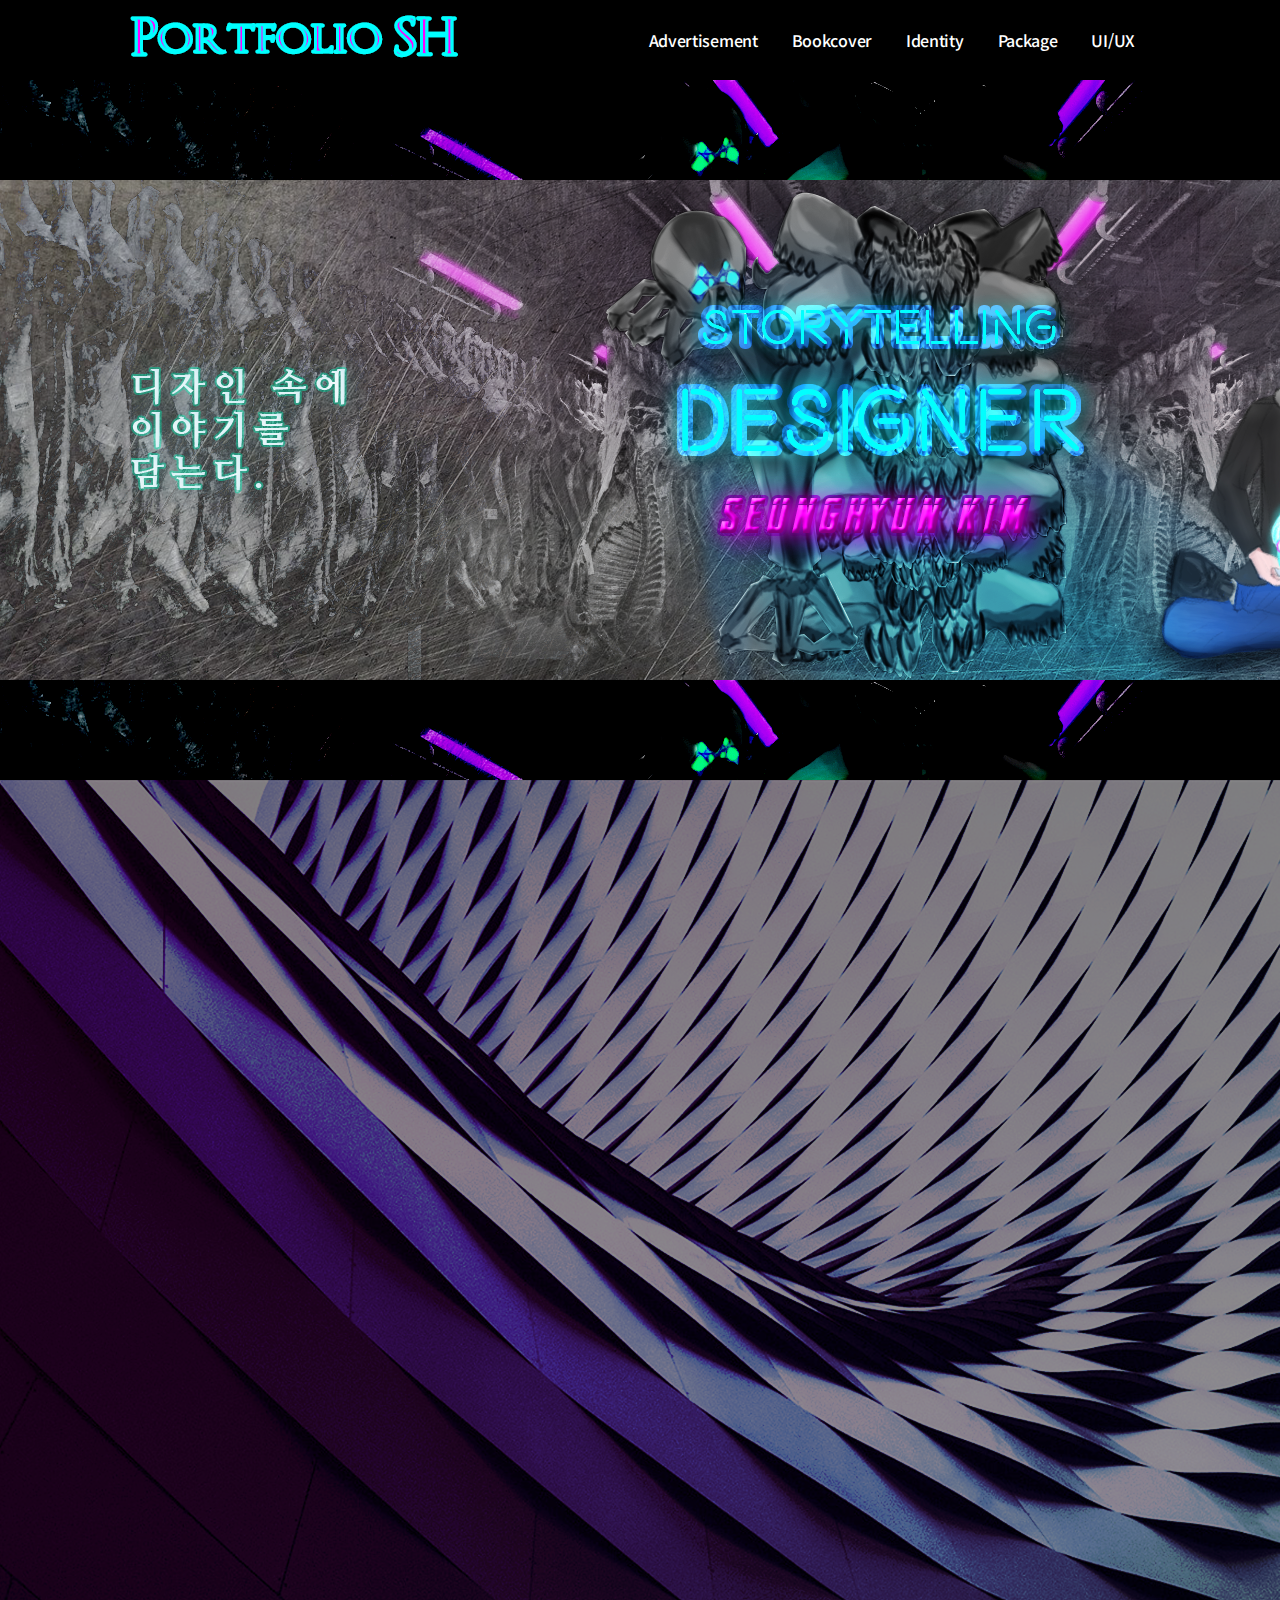
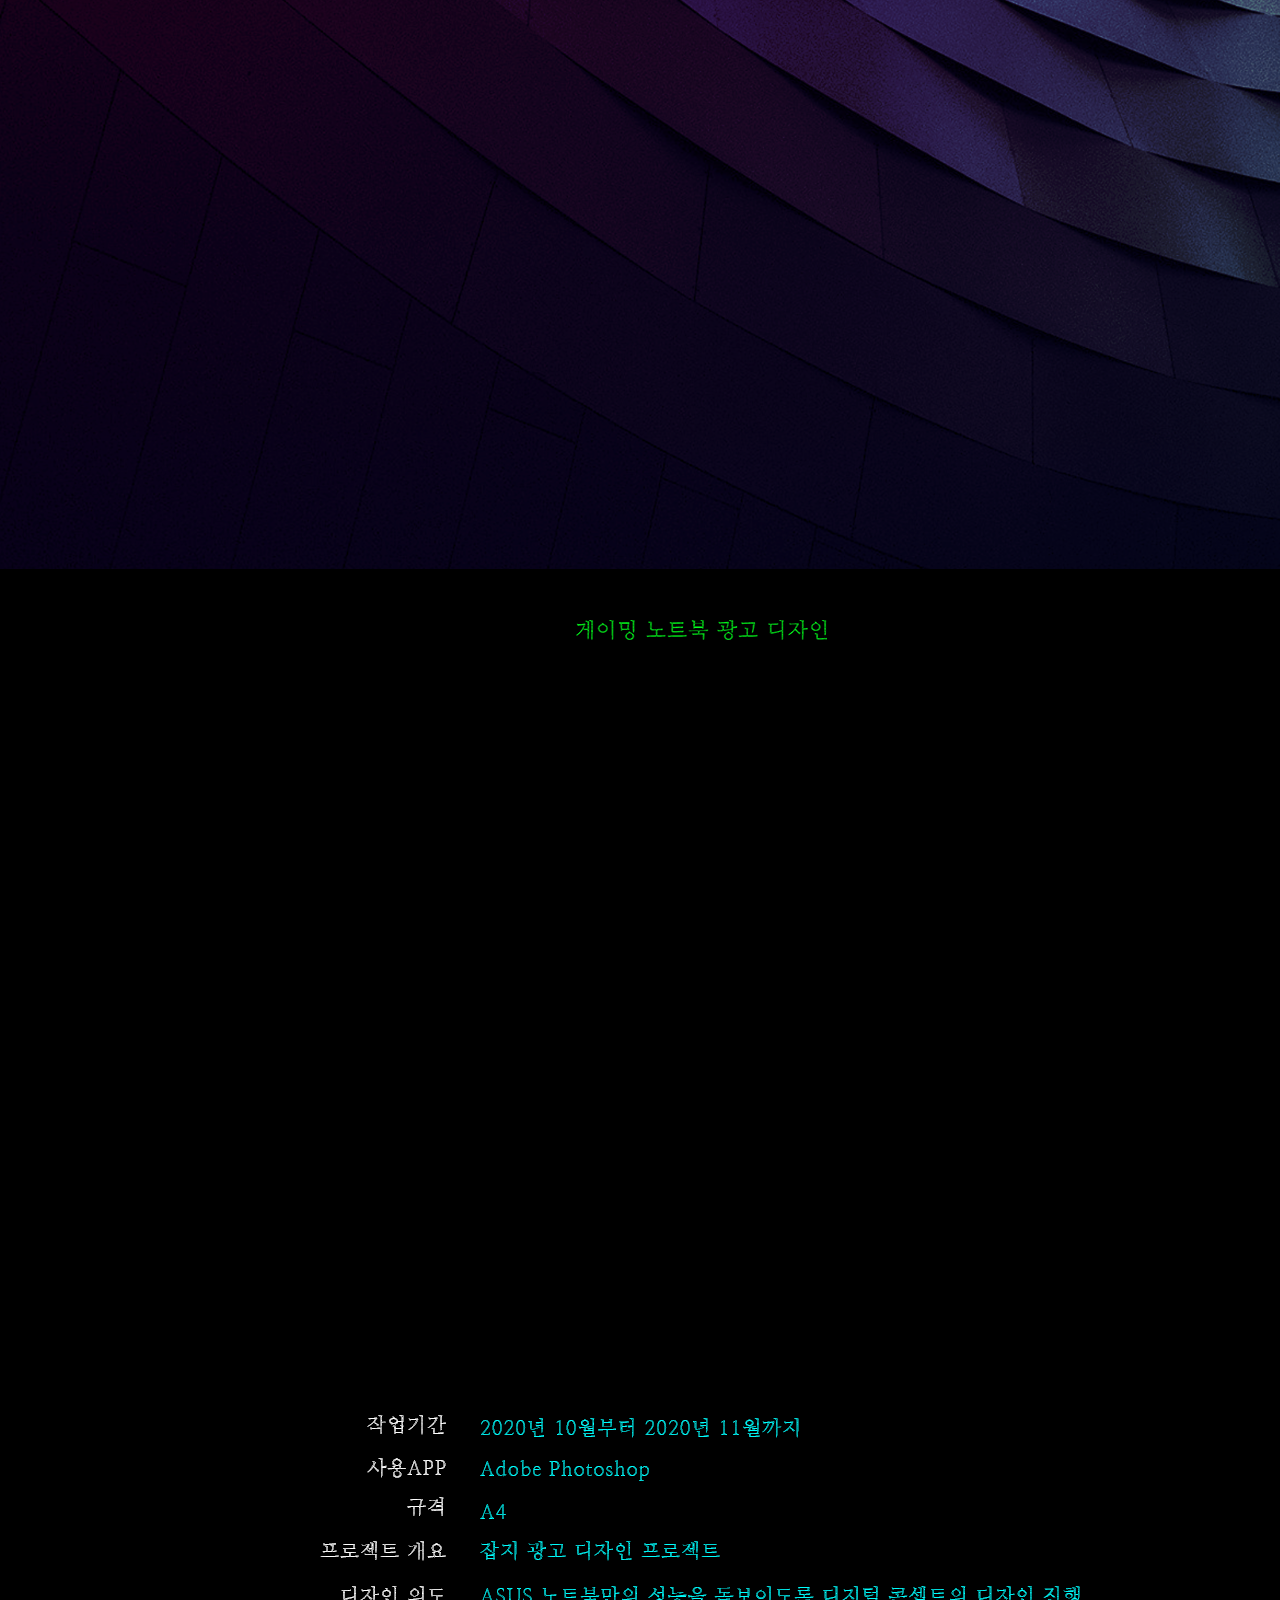
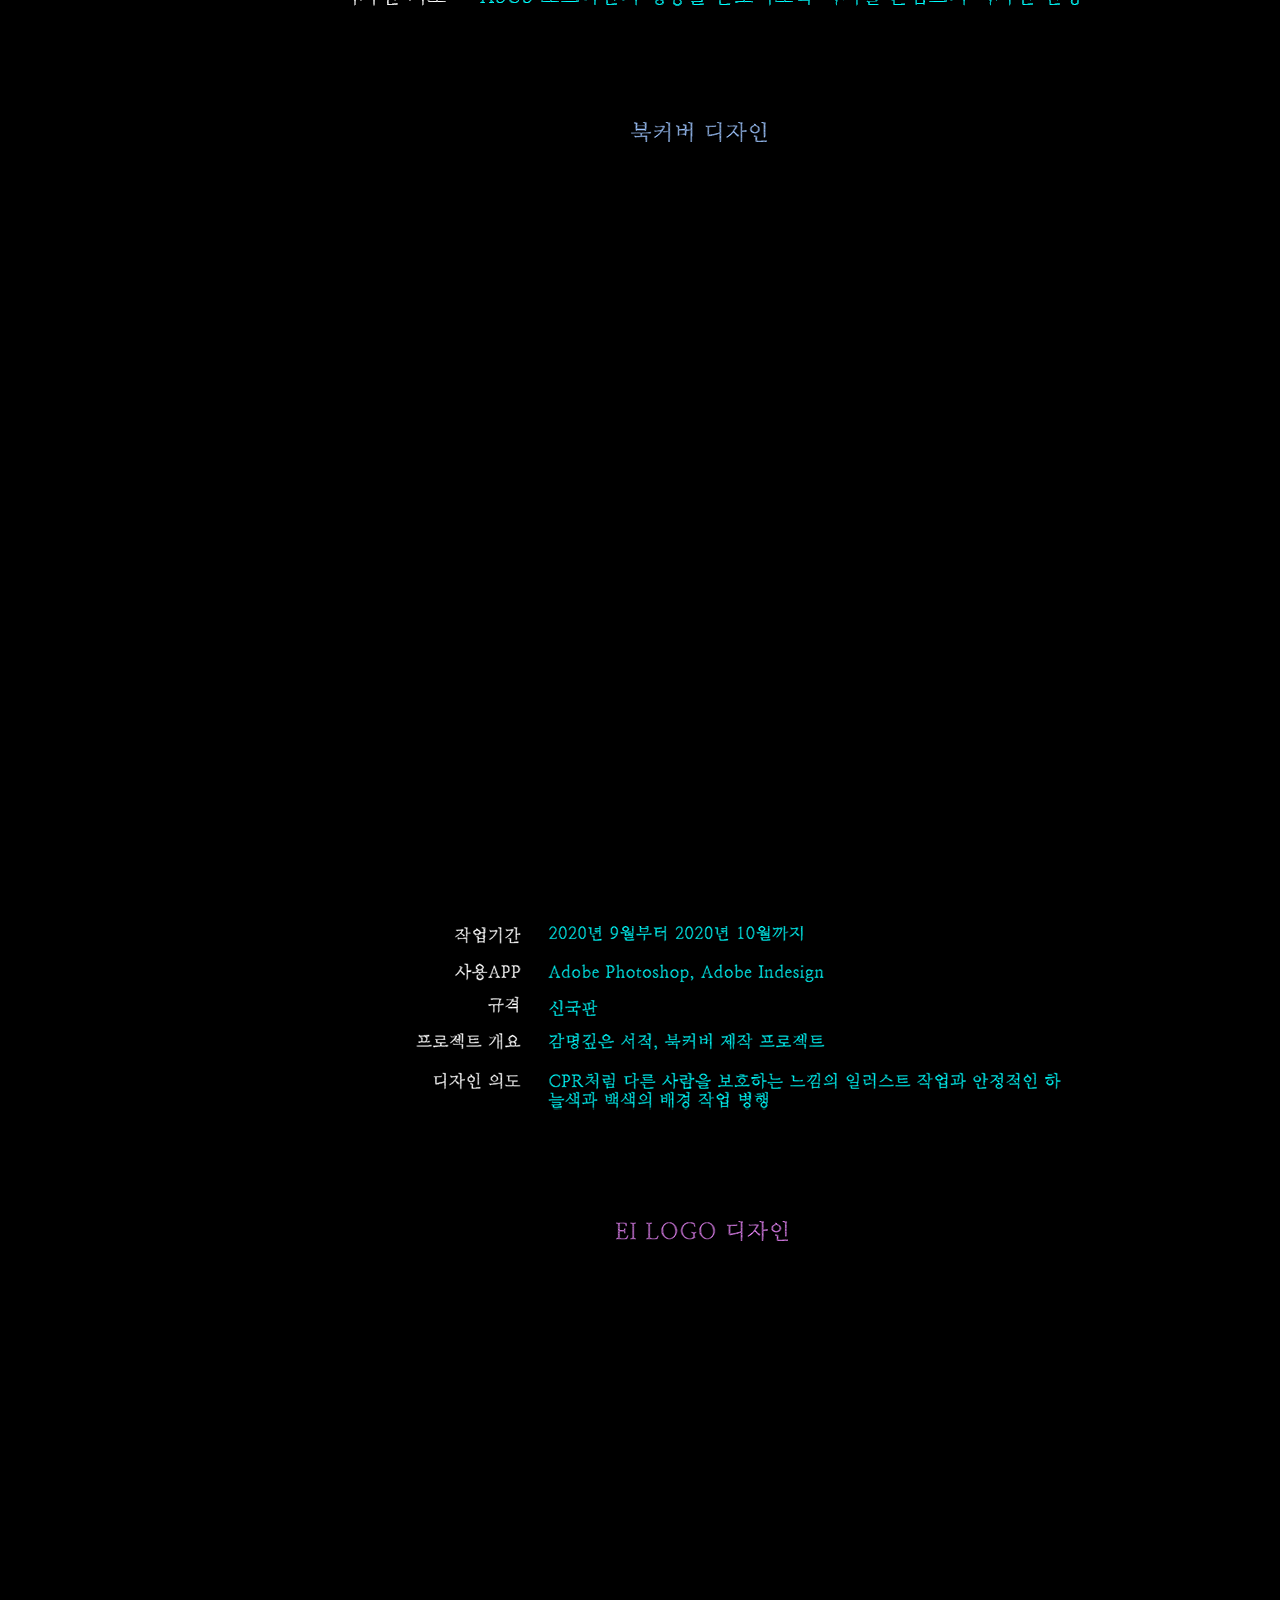
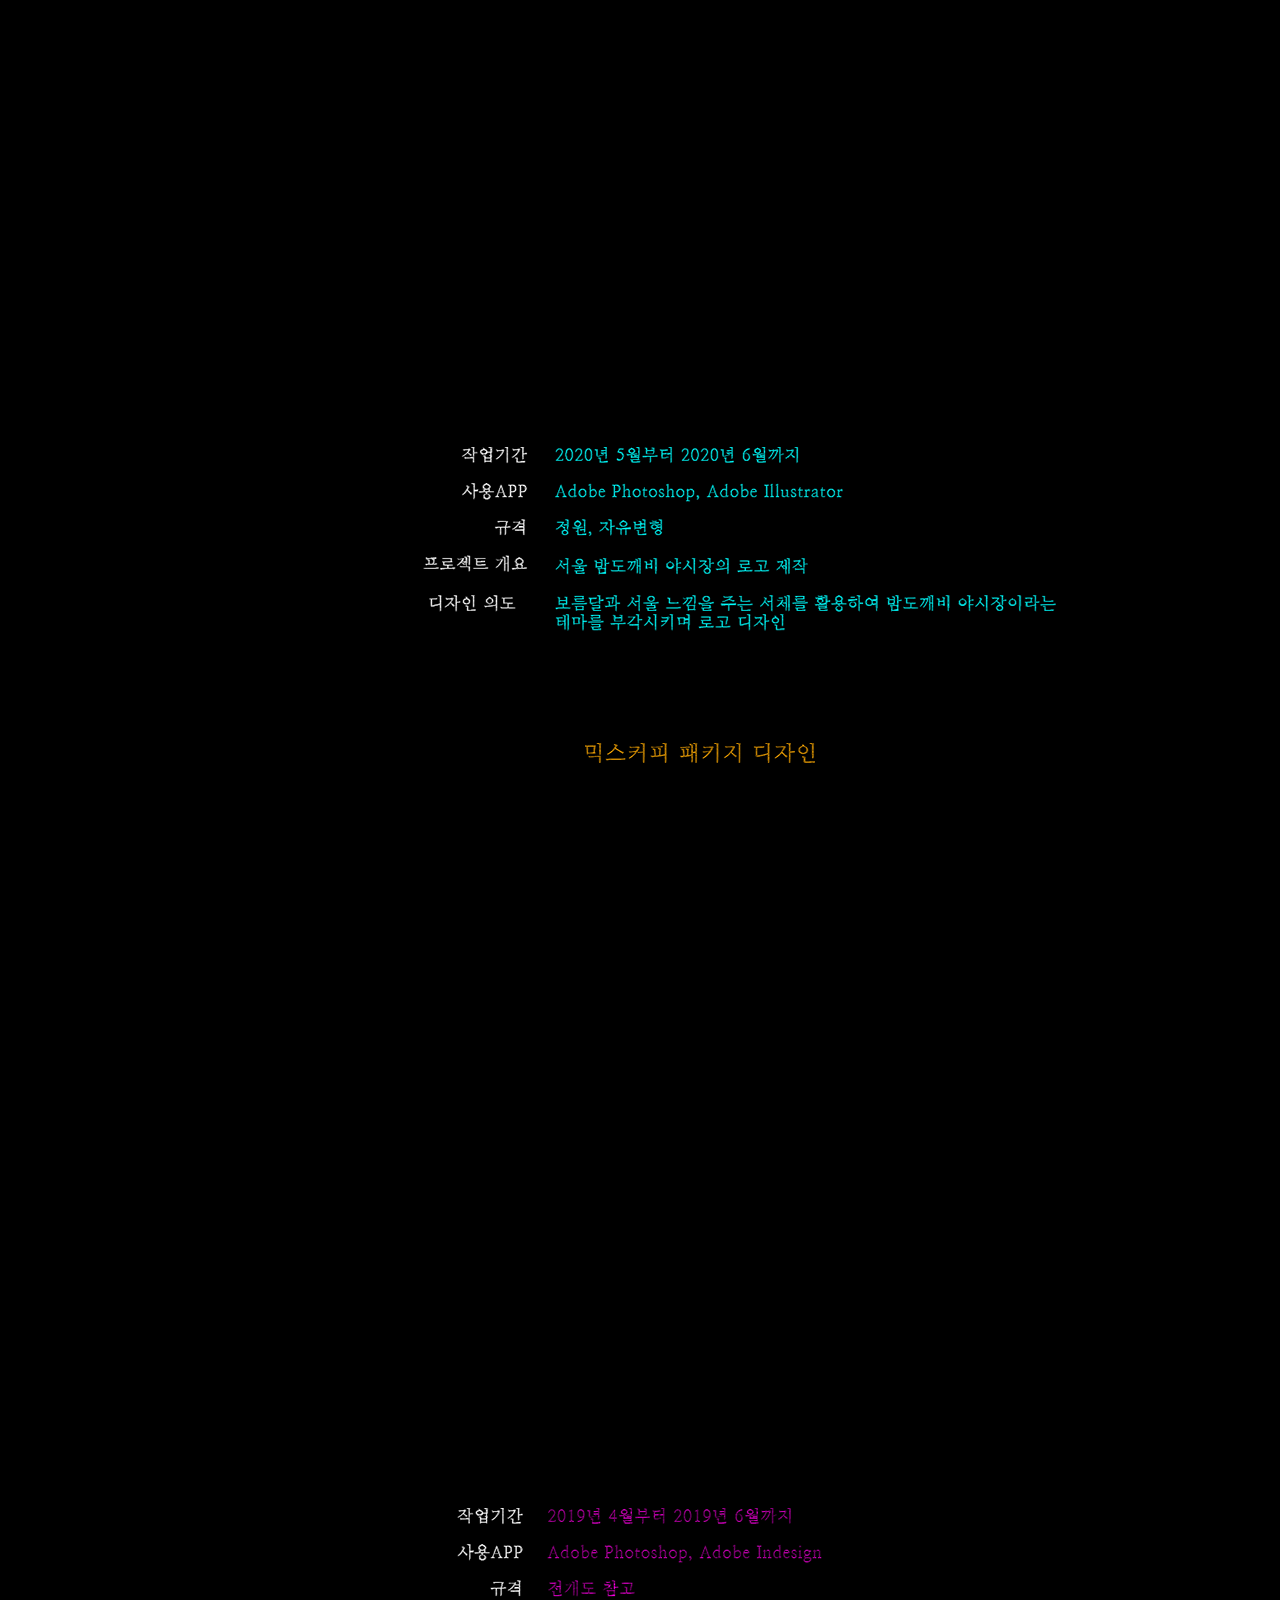
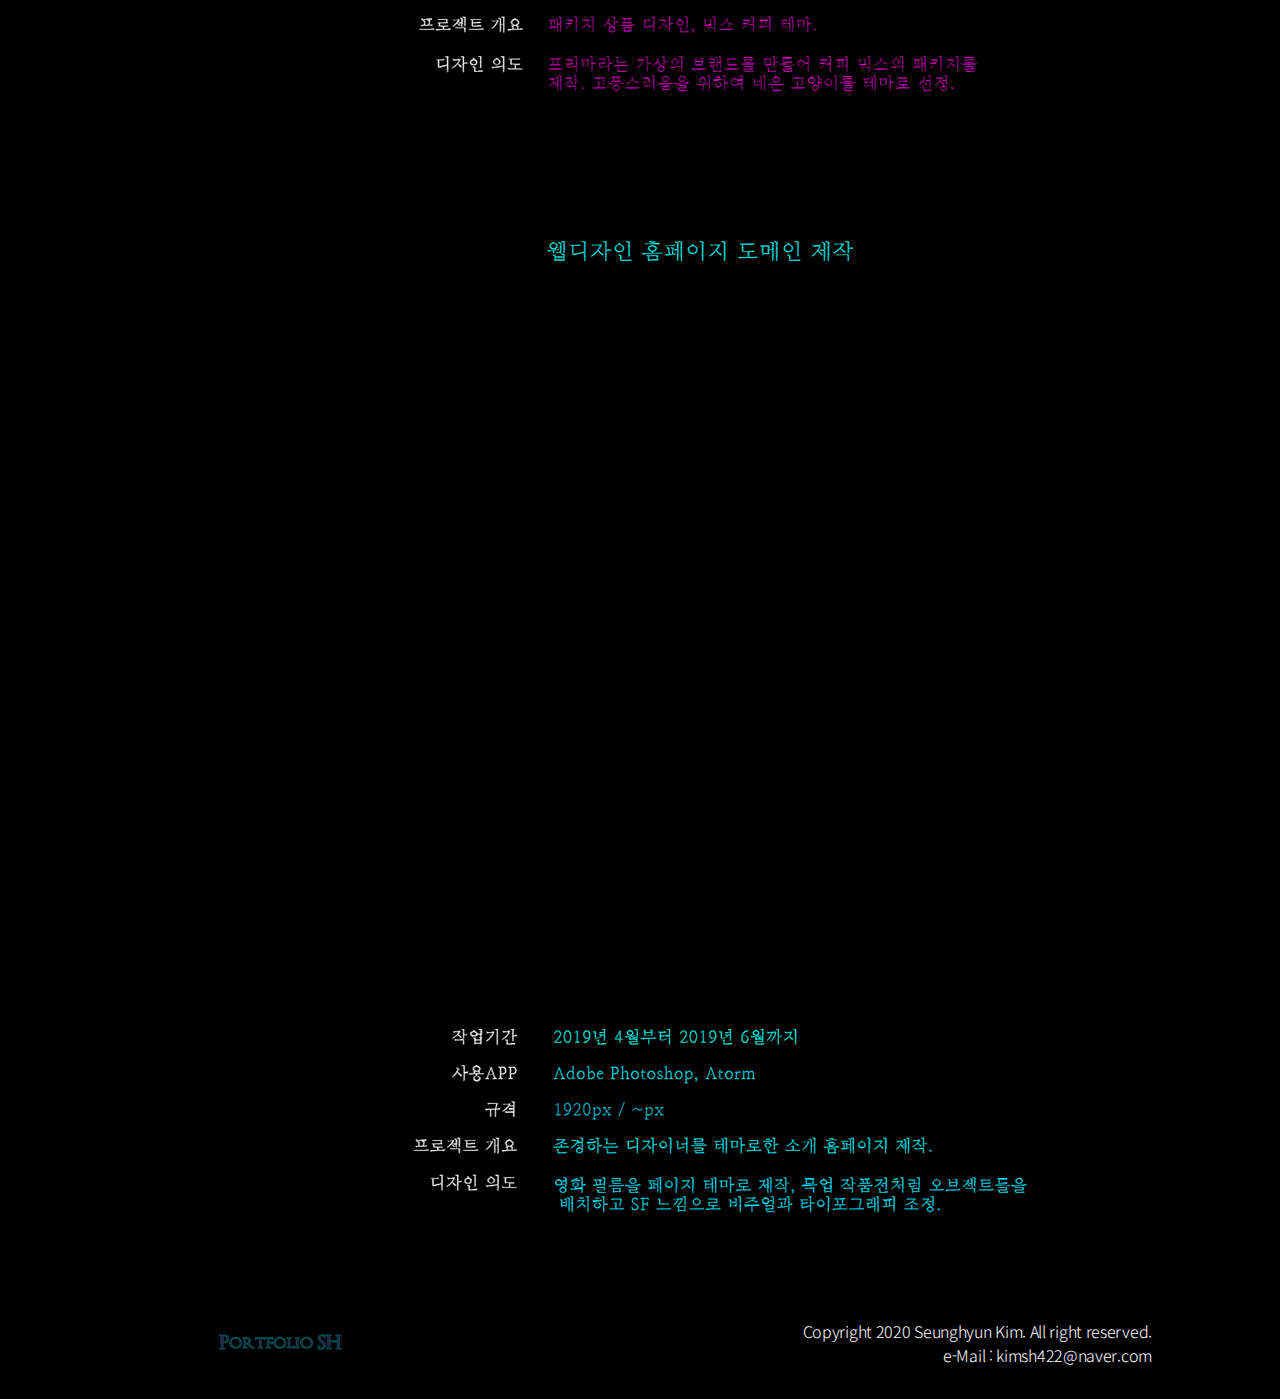
<file: index.html>
<!DOCTYPE html>
<html lang="ko" dir="ltr">
  <head>
    <meta charset="utf-8">
    <title>Portfolio</title>
    <link rel="stylesheet" href="css/style.css">
    <link rel="stylesheet" href="css/aos.css">
    <link href="https://fonts.googleapis.com/css2?family=Noto+Sans+KR:wght@100;300;400;500;700;900&display=swap" rel="stylesheet">

<!--모바일로 이동하는 스크립트-->
<script type="text/javascript"> var UserAgent = navigator.userAgent; if (UserAgent.match(/iPhone|ipad|Android|WindowsCE|BlackBerry|Symbian|Windows Phone|webOS|Opera Mini|Opera Mobi|POLARIS|IEMobile|lgtelecom|nokia|SonyEricsson/i) !=null|| UserAgent.match(/LG|SAMSUNG|Samsung/) !=null) { location.href = "m_index.html";}
</script>
<!--모바일로 이동하는 스크립트-->
  </head>
  <body>

    <header>
      <nav>
        <div class="logo">
          <img src="img/01_logo.png" alt="an insightful designer">
        </div>
        <div class="menu">
          <ul>
            <li><a onclick="fnMove('1')">Advertisement</a></li>
            <li><a onclick="fnMove('2')">Bookcover</a></li>
            <li><a onclick="fnMove('3')">Identity</a></li>
            <li><a onclick="fnMove('4')">Package</a></li>
            <li><a onclick="fnMove('5')">UI/UX</a></li>
          </ul>
        </div>
      </nav>
    </header>

    <section>
      <!--키비주얼 부문-->
      <div class="keyvisual">
        <div class="keyvisual_wrap">
          <div class="keyvisual_title" data-aos="flip-left" data-aos-duration="1500">
            <img src="img/03_keyvisual_tit.png" alt="디자인 속에 이야기를 담다.">
          </div>
        </div>
      </div>

      <!--프로필 부문-->
      <div class="profile">
        <div class="profile_wrap">
          <div class="profile_01" data-aos="fade-up" data-aos-duration="1500"><img src="img/04_01_txt.png" alt="프로필1"></div>
          <div class="profile_02" data-aos="fade-up" data-aos-duration="1500"><img src="img/04_02_txt.png" alt="프로필2"></div>
          <div class="profile_03" data-aos="fade-up" data-aos-duration="1500"><img src="img/04_03_txt.png" alt="프로필3"></div>
          <div class="profile_04" data-aos="fade-up" data-aos-duration="1500"><img src="img/04_04_txt.png" alt="프로필4"></div>
        </div>
      </div>

      <!--포트폴리오 1-->
      <div class="pf_1" id="anchor1">
        <div class="pf_wrap">
          <div class="pf_tit_1"><img src="img/pf_tit_1.png" alt="광고 디자인"></div>
          <div class="pf_img_1" data-aos="zoom-in" data-aos-duration="1500"><img src="img/pf_img_1.png" alt="광고 목업"></div>
          <div class="pf_txt_1"><img src="img/pf_txt_1.png" alt="광고 디자인 설명"></div>
        </div>
      </div>

      <!--포트폴리오 2-->
      <div class="pf_2" id="anchor2">
        <div class="pf_wrap">
          <div class="pf_tit_2"><img src="img/pf_tit_2.png" alt=""></div>
          <div class="pf_img_2" data-aos="zoom-in" data-aos-duration="1500"><img src="img/pf_img_2.png" alt=""></div>
          <div class="pf_txt_2"><img src="img/pf_txt_2.png" alt=""></div>
        </div>
      </div>

      <!--포트폴리오 3-->
      <div class="pf_3" id="anchor3">
        <div class="pf_wrap">
          <div class="pf_tit_3"><img src="img/pf_tit_3.png" alt=""></div>
          <div class="pf_img_3" data-aos="zoom-in" data-aos-duration="1500"><img src="img/pf_img_3.png" alt=""></div>
          <div class="pf_txt_3"><img src="img/pf_txt_3.png" alt=""></div>
        </div>
      </div>

      <!--포트폴리오 4-->
      <div class="pf_4" id="anchor4">
        <div class="pf_wrap">
          <div class="pf_tit_4"><img src="img/pf_tit_4.png" alt=""></div>
          <div class="pf_img_4" data-aos="zoom-in" data-aos-duration="1500"><img src="img/pf_img_4.png" alt=""></div>
          <div class="pf_txt_4"><img src="img/pf_txt_4.png" alt=""></div>
        </div>
      </div>

      <!--포트폴리오 5-->
      <div class="pf_5" id="anchor5">
        <div class="pf_wrap">
          <div class="pf_tit_5"><img src="img/pf_tit_5.png" alt=""></div>
          <div class="pf_img_5" data-aos="zoom-in" data-aos-duration="1500"><img src="img/pf_img_5.png" alt=""></div>
          <div class="pf_txt_5"><img src="img/pf_txt_5.png" alt=""></div>
        </div>
      </div>

    </section>

    <!--푸터 부문-->
    <footer>
      <div class="footer_wrap">
        <span class="footer_logo"><img src="img/06_footer_logo.png" alt="footer"></span>
        <span class="footer_txt">Copyright 2020 Seunghyun Kim. All right reserved.<br>e-Mail : kimsh422@naver.com</span>
      </div>
    </footer>

    <!--스크롤 스크립트-->
    <script type="text/javascript" src="js/jquery-latest.js"></script>
    <script>
      function fnMove(seq){
        var offset = $("#anchor" + seq).offset();
        $('html,body').animate({scrollTop : offset.top}, 1200);
      }
    </script>

    <!--AOS 스크립트-->
    <script type="text/javascript" src="js/aos.js"></script>
    <script>
      AOS.init({
        easing: 'ease-in-out-sine'
      });
    </script>

  </body>
</html>
</file>
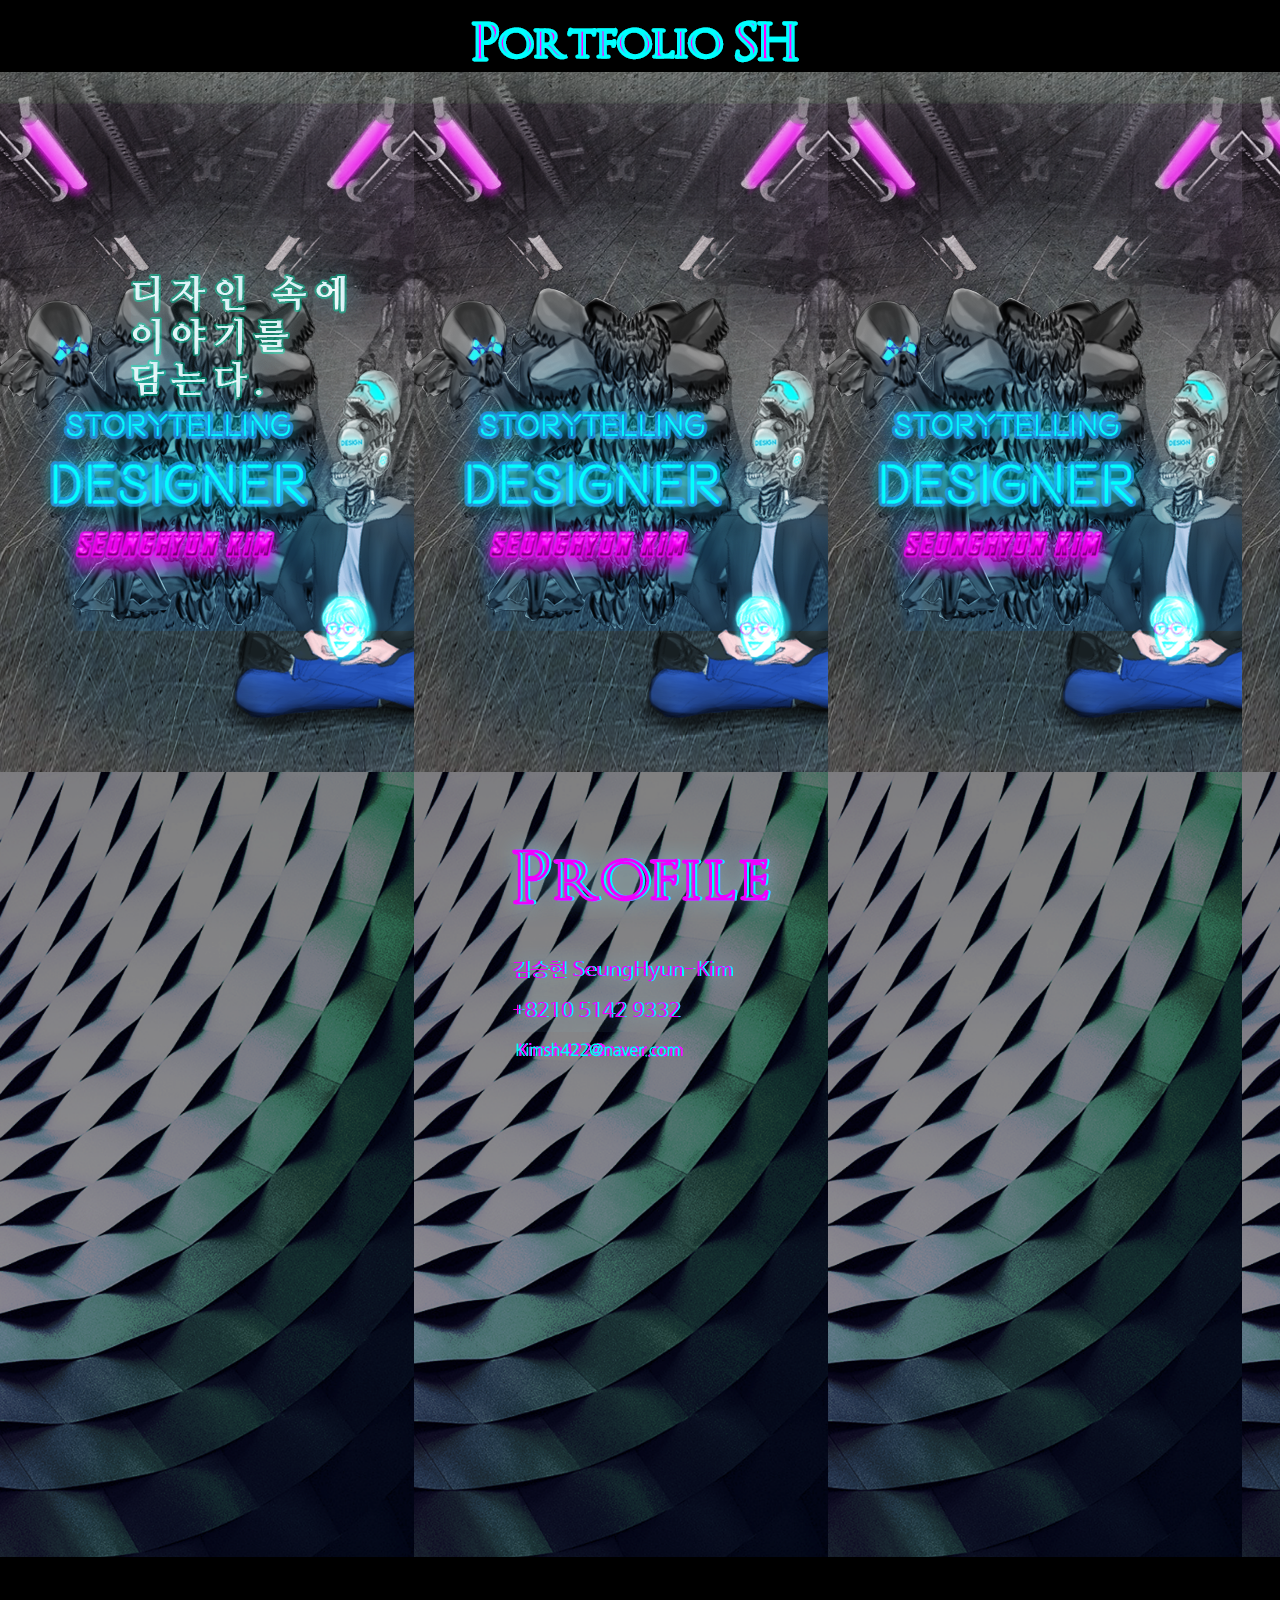
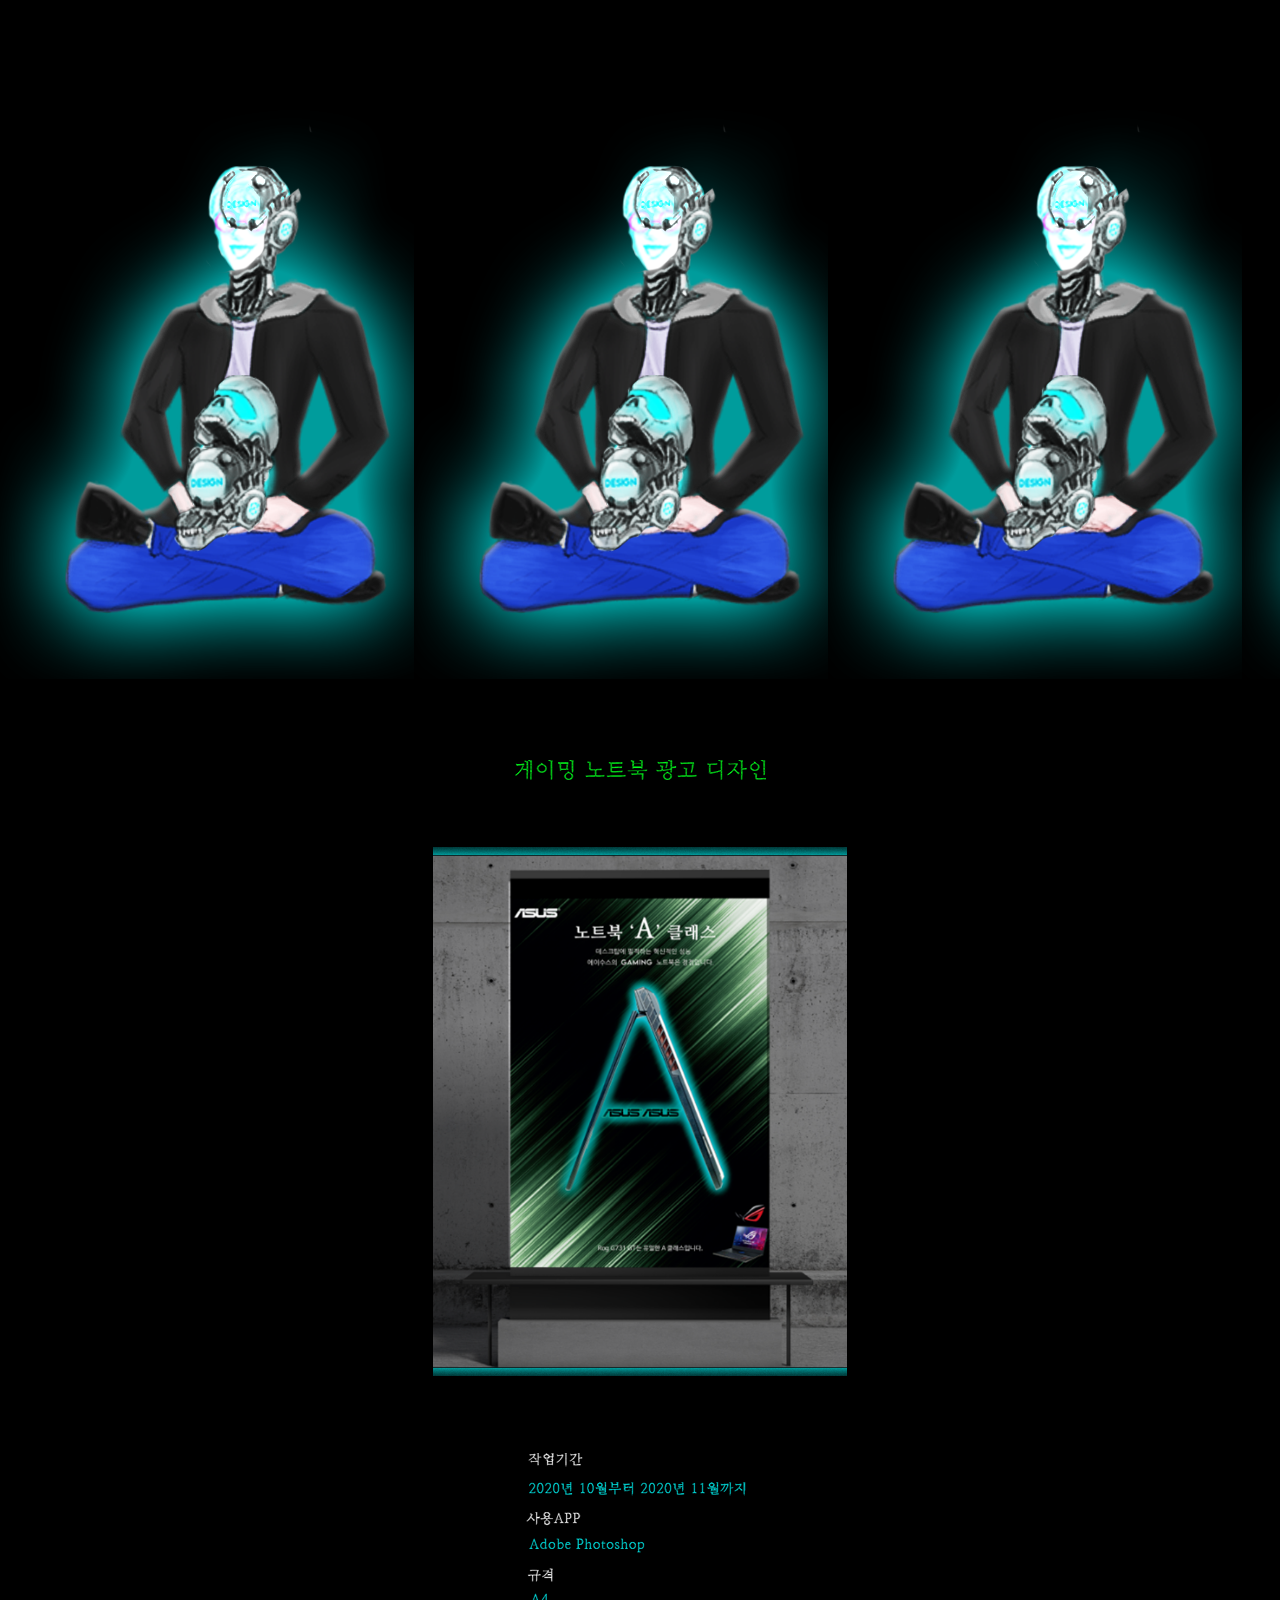
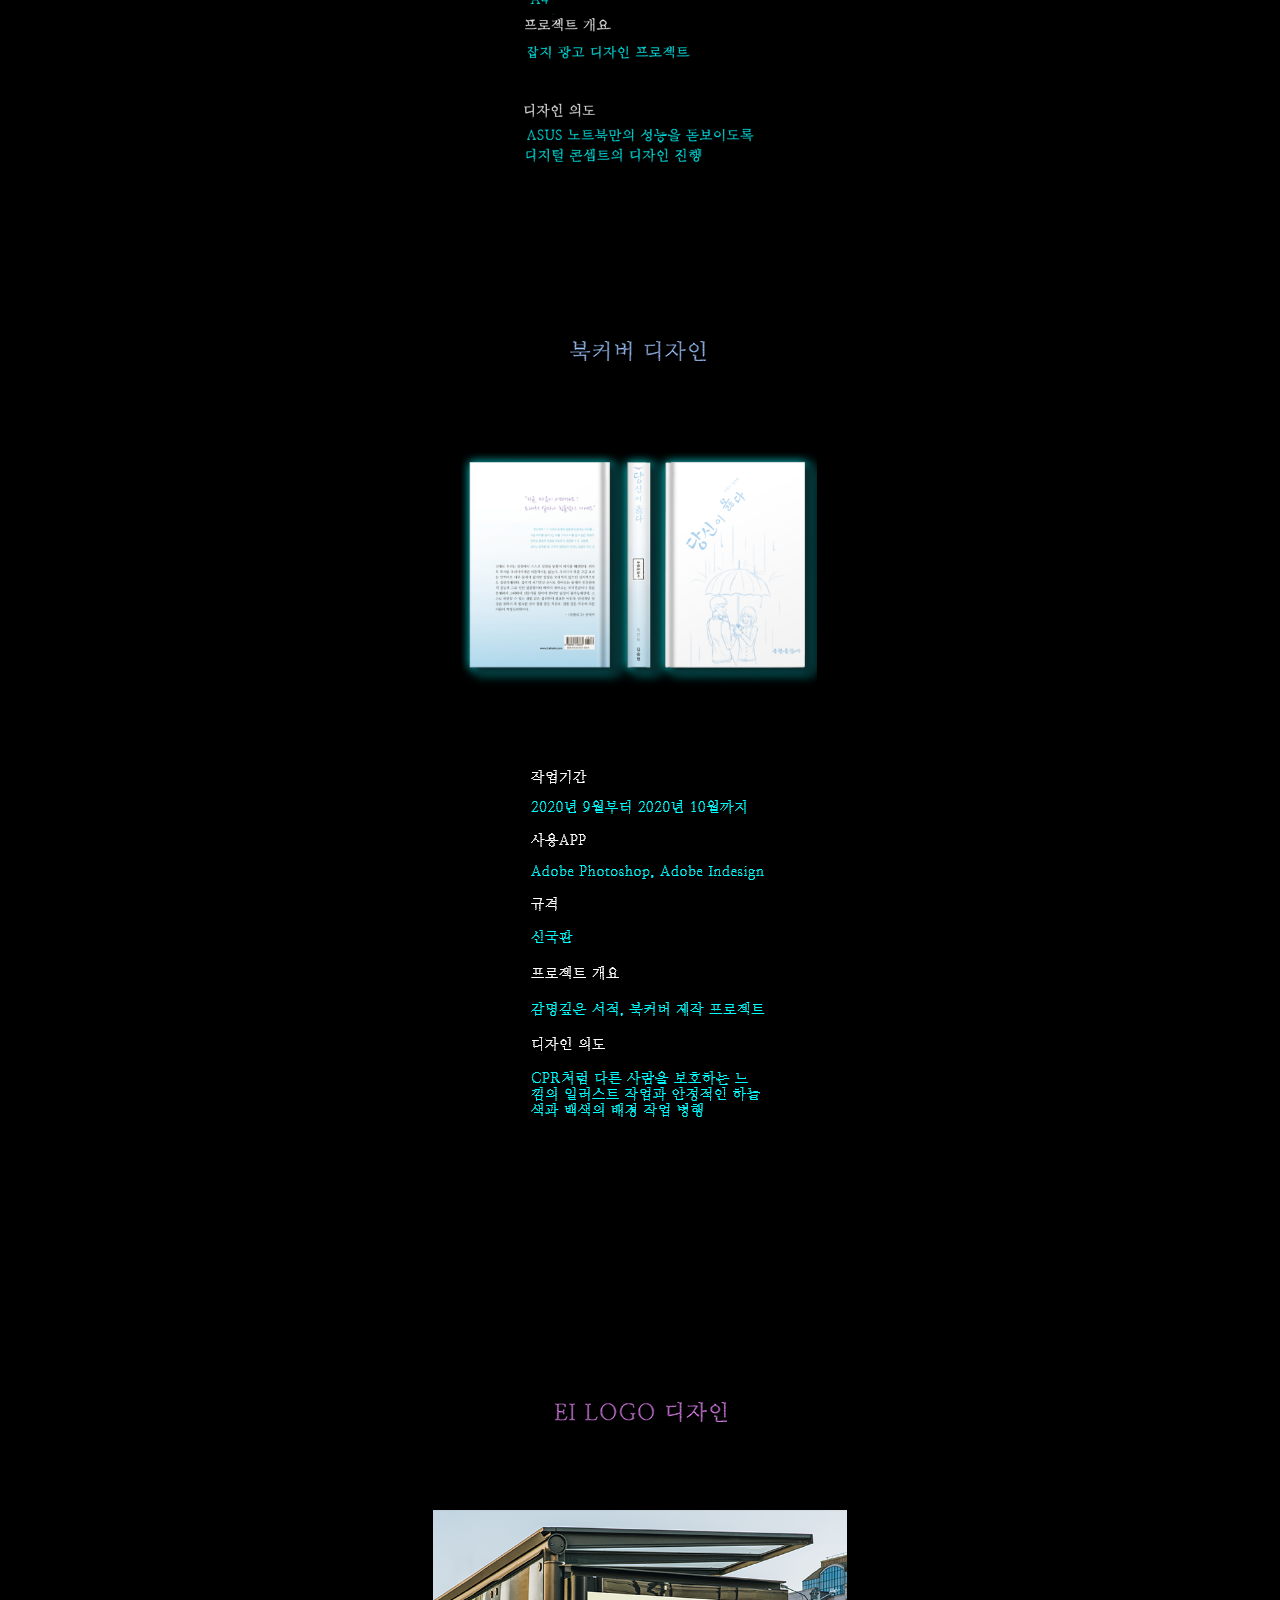
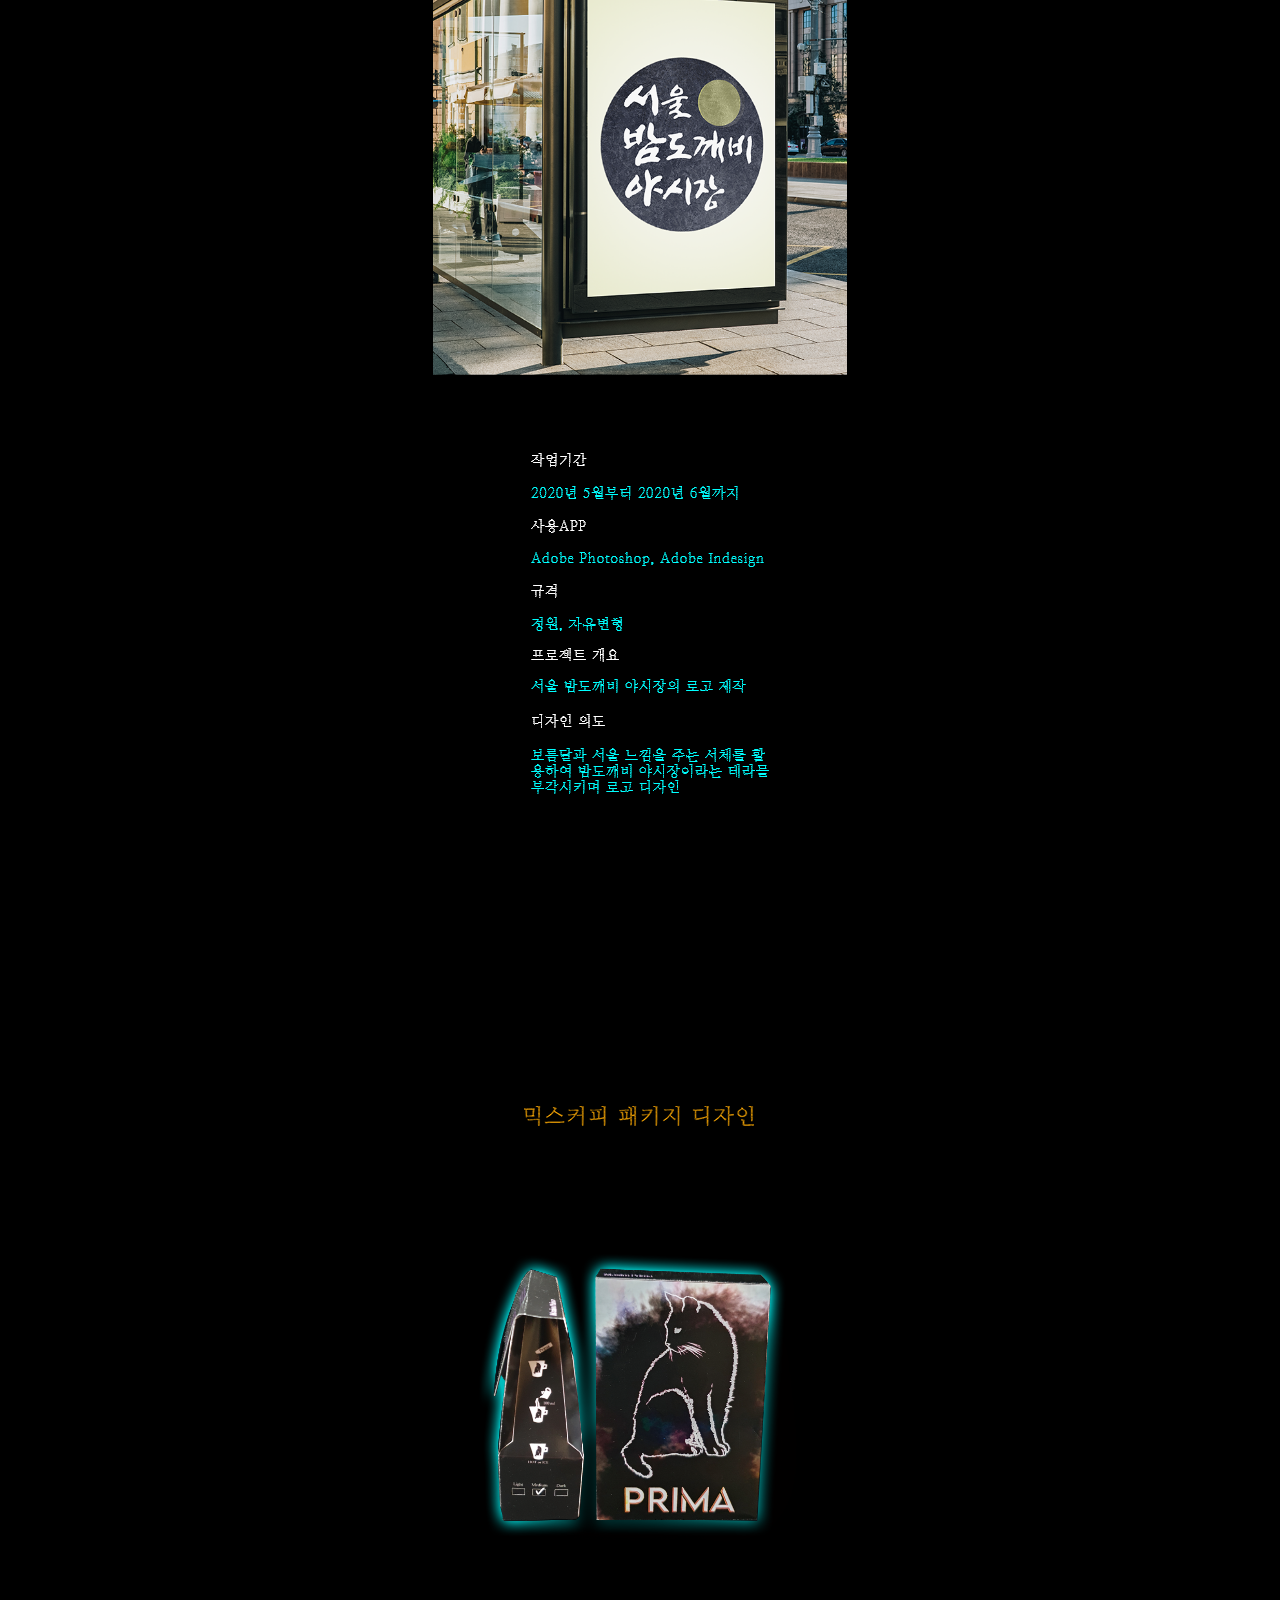
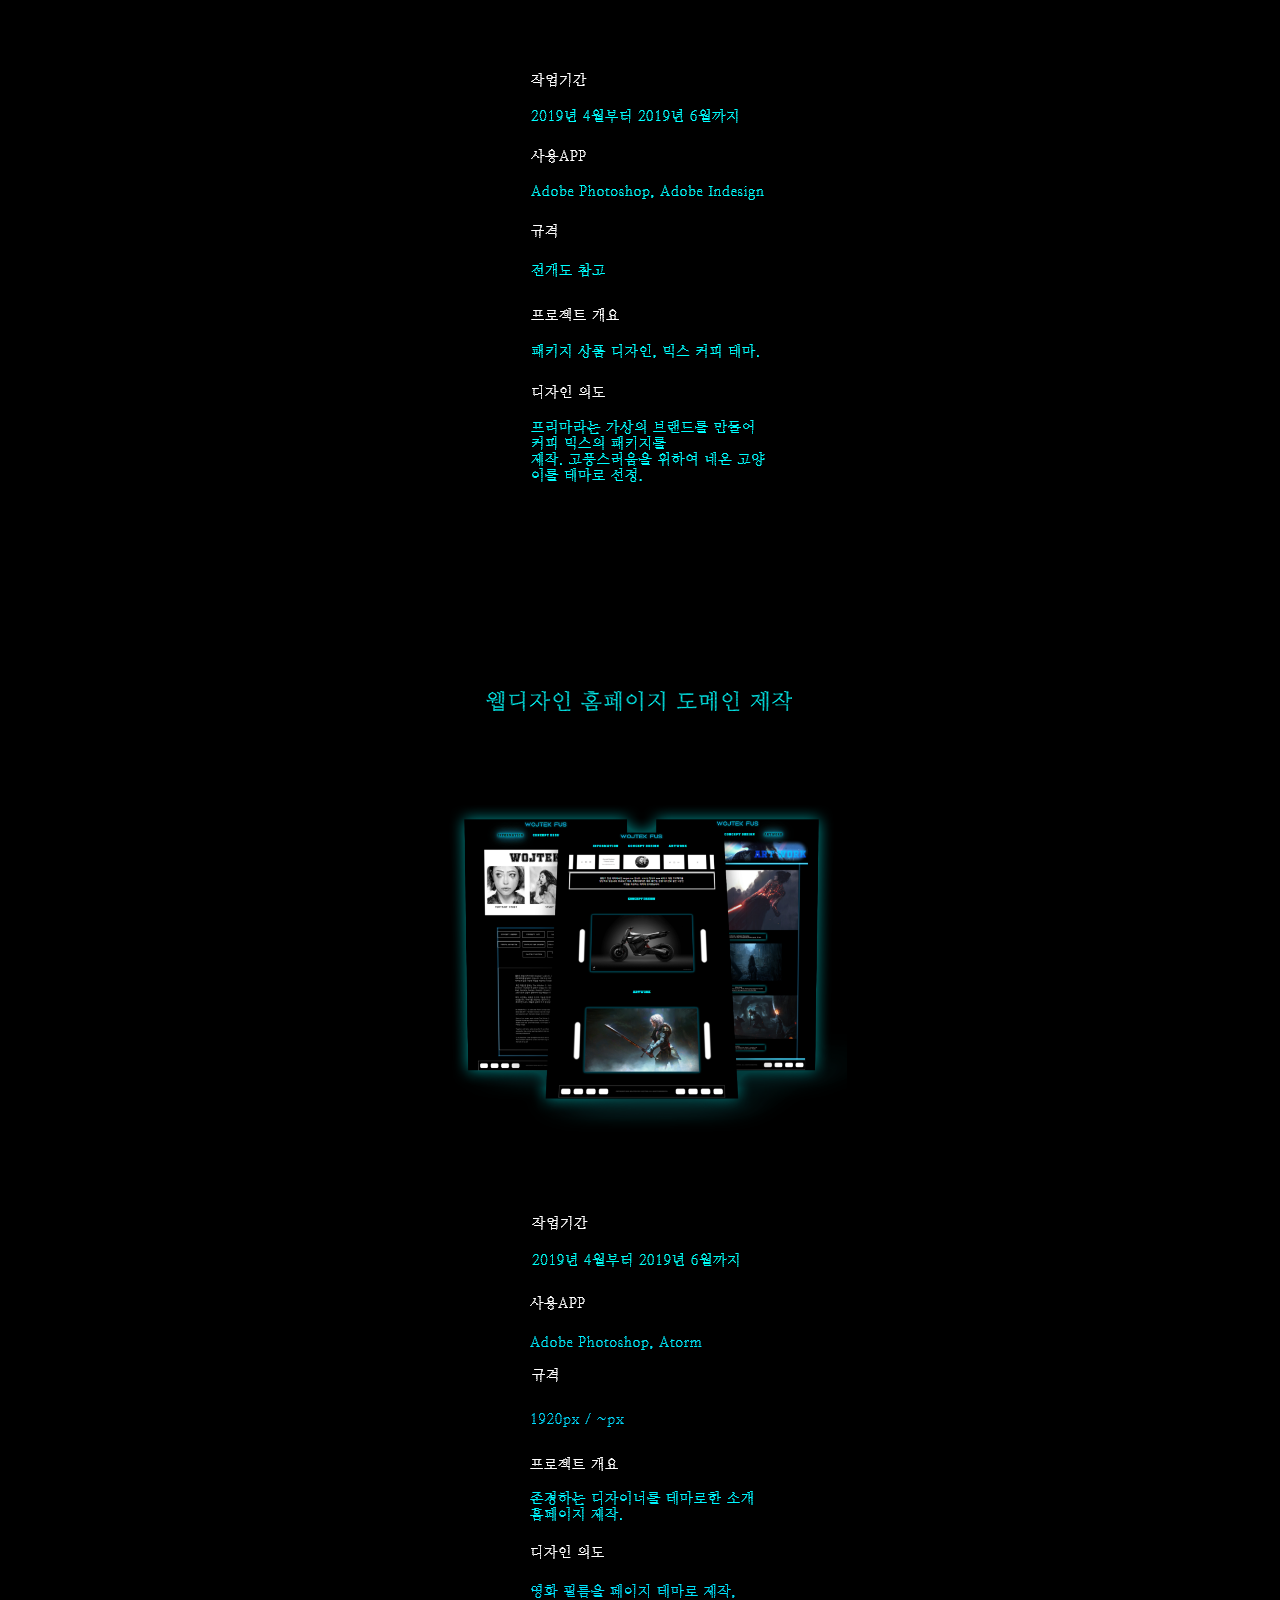
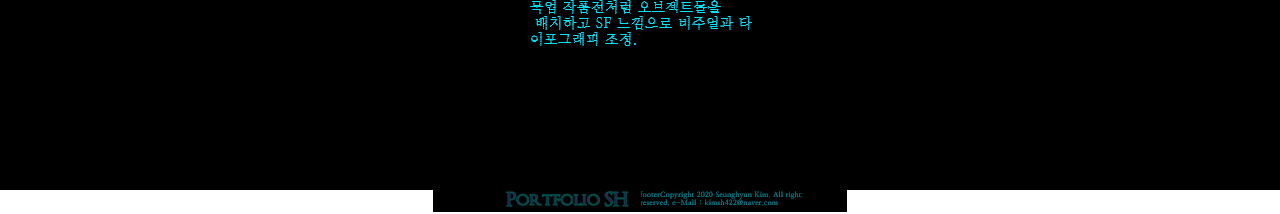
<file: m_index.html>
<!DOCTYPE html>
<html lang="ko" dir="ltr">
  <head>
    <meta charset="utf-8">
    <title>Portfolio</title>
    <meta name="viewport" content="width=414, user-scalable=no, target-density-dpi=device-dpi">
    <link rel="stylesheet" href="css/m_style.css">
    <link rel="stylesheet" href="css/aos.css">
  </head>
  <body>

    <header>
      <div class="logo">
          <img src="img/m_01.png" alt="logo">
      </div>
    </header>

    <section>
      <div class="keyvisual">
          <img src="img/m_02.png" alt="slogan" data-aos="zoom-in">
      </div>

      <div class="profile">
        <div class="pf_01" data-aos="zoom-in"><img src="img/m_04.png" alt="프로필"></div>
        <div class="pf_02" data-aos="zoom-in"><img src="img/m_05.png" alt="works"></div>
      </div>

      <div class="pf1">
        <img src="img/m_p_01.png" alt="광고 디자인">
      </div>

      </div>
    </section>

    <footer>
        <img src="img/m_07.png" alt="footer">
    </footer>

    <!--AOS 스크립트-->
    <script type="text/javascript" src="js/aos.js"></script>
    <script>
      AOS.init({
        easing: 'ease-in-out-sine'
      });
    </script>


  </body>
</html>
</file>
<file: css/style.css>
*{margin: 0;}
html{font-size: 10px;}
body{font-size: 1rem;}
a{text-decoration: none;}

header{width: 100%;height: 8rem;background-color: Black;}
header > nav{width: 102.4rem;margin: auto;display: flex;justify-content: space-between;align-items: center;height: 8rem;}

header > nav > .menu{display: inline-block;}
header > nav > .menu > ul{list-style: none;}
header > nav > .menu > ul > li{float: left;margin: 0rem 1.7rem;}
header > nav > .menu > ul > li > a{color: #ffffff;font-family: 'Noto Sans KR', sans-serif;font-size: 1.6rem;font-weight: 500;letter-spacing: -0.03rem;}
header > nav > .menu > ul > li > a:hover{color:#00f0ff; text-shadow: 0 0 10px #02c1d2,0 0 20px #00fffc,0 0 30px #00ccff,0 0 40px #0193bd,0 0 70px #00eaff,0 0 80px #00f0ff,0 0 100px #9196ff,0 0 150px #00eaff; background:#000;}

section > .keyvisual{background-image: url('../img/02_keyvisual_bg.png');height: 70rem;}
section > .keyvisual > .keyvisual_wrap{margin: auto;width: 102.4rem;height: 70rem;}
section > .keyvisual > .keyvisual_wrap > .keyvisual_title{padding-top: 19rem;text-align: center;}


section > .profile{background-image: url('../img/04_profile.png');height: 138.9rem;}
section > .profile > .profile_wrap{margin: auto;width: 102.4rem;}
section > .profile > .profile_wrap > .profile_01{padding-top: 8.2rem;}
section > .profile > .profile_wrap > .profile_02{margin-top: 5rem;}
section > .profile > .profile_wrap > .profile_03{margin-top: 5rem;}
section > .profile > .profile_wrap > .profile_04{margin-top: 5rem;}

/*--portfolio 1--*/
section > .pf_1{background-color: #000000;height: 110.0rem;}
section > .pf_1 > .pf_wrap{margin: auto;width: 140.0rem;text-align: center;}
section > .pf_1 > .pf_wrap > .pf_tit_1{padding-top: 4.4rem;}
section > .pf_1 > .pf_wrap > .pf_img_1{margin-top: 2rem;}
section > .pf_1 > .pf_wrap > .pf_txt_1{}

/*--portfolio 2--*/
section > .pf_2{background-color: #000000;height: 110.0rem;}
section > .pf_2 > .pf_wrap{margin: auto;width: 140.0rem;text-align: center;}
section > .pf_2 > .pf_wrap > .pf_tit_2{padding-top: 4.4rem;}
section > .pf_2 > .pf_wrap > .pf_img_2{margin-top: 2rem;}
section > .pf_2 > .pf_wrap > .pf_txt_2{}

/*--portfolio 3--*/
section > .pf_3{background-color: #000000;height: 112.0rem;background-size: cover;}
section > .pf_3 > .pf_wrap{margin: auto;width: 140.0rem;text-align: center;}
section > .pf_3 > .pf_wrap > .pf_tit_3{padding-top: 4.4rem;}
section > .pf_3 > .pf_wrap > .pf_img_3{}
section > .pf_3 > .pf_wrap > .pf_txt_3{}

/*--portfolio 4--*/
section > .pf_4{background-color: #000000;height: 110.0rem;}
section > .pf_4 > .pf_wrap{margin: auto;width: 140.0rem;text-align: center;}
section > .pf_4 > .pf_wrap > .pf_tit_4{padding-top: 4.4rem;}
section > .pf_4 > .pf_wrap > .pf_img_4{margin-top: 2rem;}
section > .pf_4 > .pf_wrap > .pf_txt_4{}

/*--portfolio 5--*/
section > .pf_5{background-color: #000000;height: 110.0rem;}
section > .pf_5 > .pf_wrap{margin: auto;width: 140.0rem;text-align: center;}
section > .pf_5 > .pf_wrap > .pf_tit_5{padding-top: 4.4rem;}
section > .pf_5 > .pf_wrap > .pf_img_5{margin-top: 2rem;}
section > .pf_5 > .pf_wrap > .pf_txt_5{}



footer{background-color: #000000;height: 11rem;}
footer > .footer_wrap{margin: auto;width: 102.4rem;}
footer > .footer_wrap > .footer_logo{float: left;padding-top: 4.2rem;}
footer > .footer_wrap > .footer_txt{float: right;padding-top: 3rem;text-align: right;font-family: 'Noto Sans KR', sans-serif;font-size: 1.6rem;font-weight: 300;letter-spacing: -0.03rem;color: #ffffff;}
</file>
<file: css/m_style.css>
*{margin: 0;}

html{font-size: 10px;}
body{font-size: 1rem;}
a{text-decoration: none;color: #000000;}

header{height: 7.2rem;text-align: center;}
header > .logo{padding-top: 1.2rem; background-color: #000000;}

section > .keyvisual{text-align: center;background-image: url('../img/m_03.png');height: 70rem;}

section > .keyvisual > img{padding-top: 10.5rem;}

section > .profile{margin: 0; background-image: url('../img/m_06.png');height: 150.7rem;}

.pf_01, .pf_02{text-align: center;}

section > .profile > .pf_01{padding-top: 4.8rem;}
section > .profile > .pf_02, .pf_03, .pf_04{margin-top: 3.7rem;}

.pf1, .pf2{text-align: center;}

section > .pf1{background-color: #000000;height: 5887px;}

section > .pf1 > img{margin: 0;}

footer {background-color: #000000;height: 24px;text-align: center;}
footer > img{margin-top: 2.2rem;}
</file>
